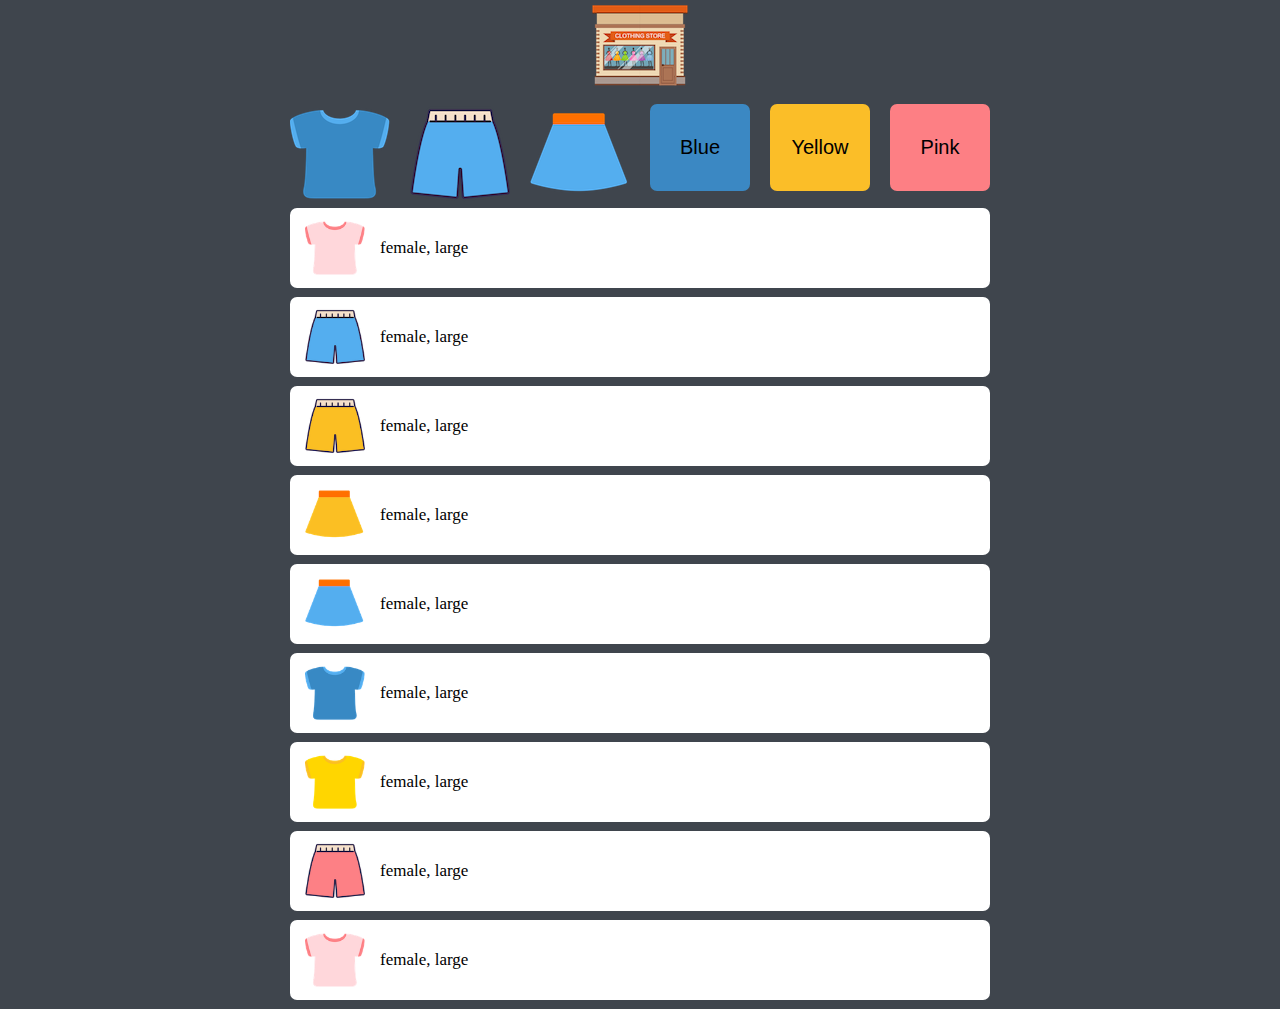
<file: index.html>
<!DOCTYPE html>
<html lang="en">
  <head>
    <meta charset="UTF-8" />
    <meta name="viewport" content="width=device-width, initial-scale=1.0" />
    <title>Online Shopping</title>
    <link rel="stylesheet" href="style.css" />
    <script src="src/main.js" defer></script>
  </head>
  <body>

    <div class="shopping">
      <div class="logo">
        <img src="/img/logo.png" alt="logo">
      </div>
    
      <div class="clothes-filter">
        <ol class="filter-list">
          <li><img src="/img/blue_t.png" alt="logo"></li>
          <li><img src="/img/blue_p.png" alt="logo"></li>
          <li><img src="/img/blue_s.png" alt="logo"></li>
          <li><span class="blue">Blue</span></li>
          <li><span class="yellow">Yellow</span></li>
          <li><span class="pink">Pink</span></li>
        </ol>
      </div>

      <div class="clothes-stock">
        <ul class="clothes-list">
          <li><img src="/img/pink_t.png" alt="logo">
          <span>female, large</span>
          </li>
          <li><img src="/img/blue_p.png" alt="logo">
            <span>female, large</span></li>
          <li><img src="/img/yellow_p.png" alt="logo">
            <span>female, large</span></li>
          <li><img src="/img/yellow_s.png" alt="logo">
            <span>female, large</span></li>
          <li><img src="/img/blue_s.png" alt="logo">
            <span>female, large</span></li>
          <li><img src="/img/blue_t.png" alt="logo">
            <span>female, large</span></li>
          <li><img src="/img/yellow_t.png" alt="logo">
            <span>female, large</span></li>
          <li><img src="/img/pink_p.png" alt="logo">
            <span>female, large</span></li>
          <li><img src="/img/pink_t.png" alt="logo">
            <span>female, large</span></li>
        </ul>
      </div>

  </div>



  </body>
</html>
</file>
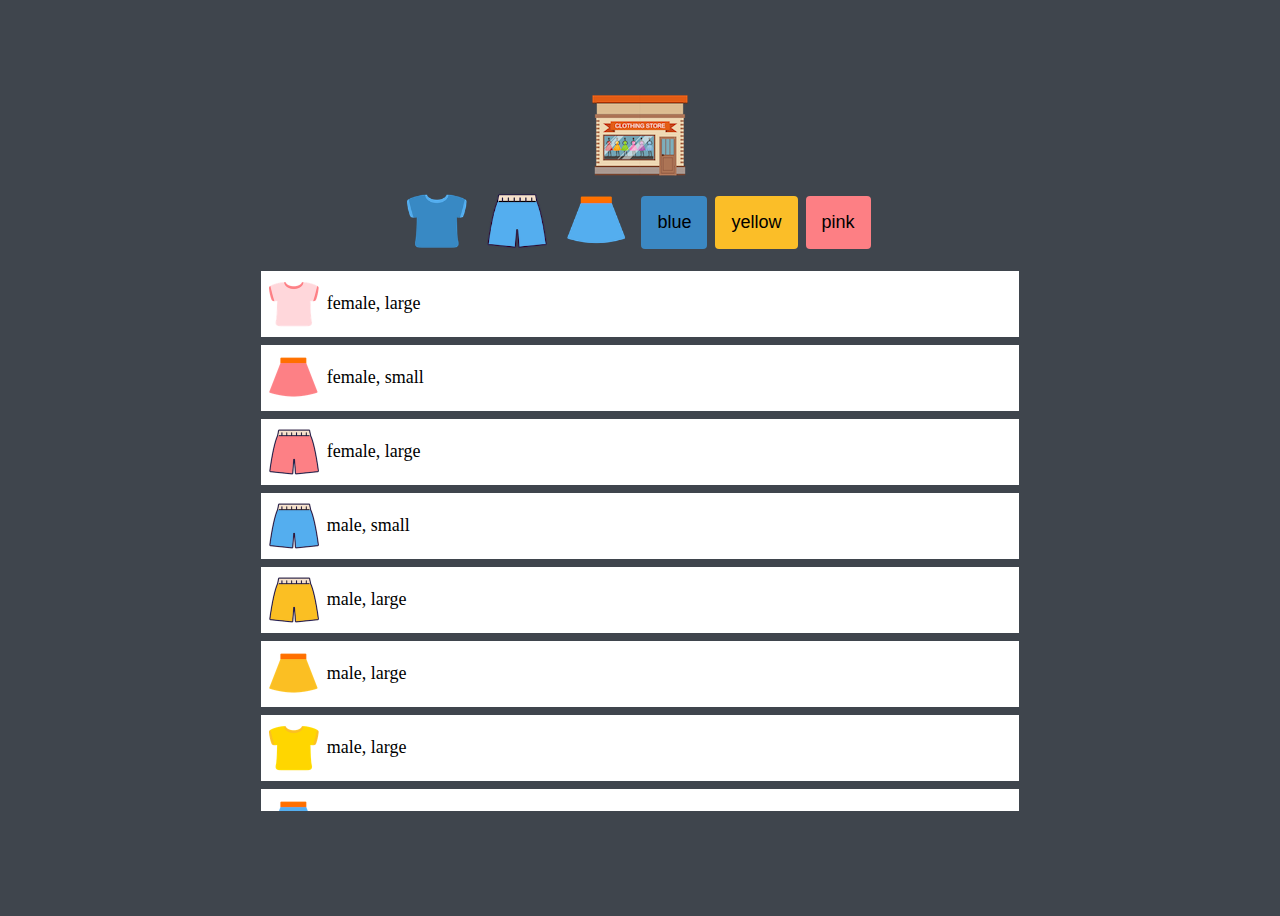
<file: index_edit.html>
<!DOCTYPE html>
<html lang="en">
  <head>
    <meta charset="UTF-8" />
    <meta name="viewport" content="width=device-width, initial-scale=1.0" />
    <title>Online Shopping_edit</title>
    <link rel="stylesheet" href="style_edit.css" />
    <script src="src/main_edit.js" defer></script>
  </head>
  <body>
    <!-- Logo -->
    <img src="img/logo.png" alt="Logo" class="logo" />

    <!-- Buttons -->
    <div class="buttons">
      <button class="btn">
        <img src="img/blue_t.png" alt="tshirt" class="imgBtn" />
      </button>
      <button class="btn">
        <img src="img/blue_p.png" alt="pants" class="imgBtn" />
      </button>
      <button class="btn">
        <img src="img/blue_s.png" alt="skirt" class="imgBtn" />
      </button>
      <button class="btn colorBtn blue"><span>blue</span></button>
      <button class="btn colorBtn yellow"><span>yellow</span></button>
      <button class="btn colorBtn pink"><span>pink</span></button>
    </div>
    <!--Item-->
    <ul class="items"></ul>
  </body>
</html>
</file>
<file: style.css>
:root {
  /* color */
  --color-black: #3f454d;
  --color-white: #ffffff;
  --color-blue: #3b88c3;
  --color-yellow: #fbbe28;
  --color-pink: #fd7f84;
  --color-light-grey: #dfdfdf;
}

@import url("https://fonts.googleapis.com/css2?family=Roboto&display=swap");

* {
  box-sizing: border-box;
  margin: 0;
  padding: 0;
}

body {
  background-color: #3f454d;
  display: flex;
  justify-content: center;
  align-items: center;
}

.logo {
  text-align: center;
}

.filter-list {
  list-style: none;
  display: flex;
  width: 700px;
  justify-content: space-between;
}

.filter-list span {
  width: 100px;
  height: 87px;
  border-radius: 7px;
  font-size: 20px;
  display: flex;
  align-items: center;
  justify-content: center;
  font-family: "Roboto", sans-serif;
}

.blue {
  background-color: #3b88c3;
}

.yellow {
  background-color: #fbbe28;
}

.pink {
  background-color: #fd7f84;
}

.clothes-list {
  display: block;
  list-style: none;
}

.clothes-list li {
  background-color: white;
  width: 700px;
  height: 80px;
  margin-bottom: 9px;
  border-radius: 7px;

  display: flex;
  align-items: center;
}

.clothes-list img {
  width: 60px;
  height: auto;
  margin-left: 15px;

  /* vertical-align: middle; */
}

.clothes-list span {
  margin-left: 15px;
  font-size: 17px;
}
</file>
<file: style_edit.css>
:root {
  /* color */
  --color-black: #3f454d;
  --color-white: #ffffff;
  --color-blue: #3b88c3;
  --color-yellow: #fbbe28;
  --color-pink: #fd7f84;
  --color-light-grey: #dfdfdf;

  /*size*/
  --size-button: 60px;
  --font-size: 18px;
  --base-space: 8px;
  --size-border: 4px;
  --size-thumbnail: 50px;

  /* annimation */
  --annimation-duration: 300ms;
}

body {
  height: 100vh;
  background-color: var(--color-black);
  display: flex;
  flex-direction: column;
  justify-content: center;
  align-items: center;
}

.logo {
  cursor: pointer;
  transition: transform var(--annimation-duration) ease;
}

.btn:hover,
.logo:hover {
  transform: scale(1.1);
}

.buttons {
  display: flex;
  align-items: center;
}
.btn {
  background-color: transparent;
  border: none;
  outline: none;
  cursor: pointer;
  transition: transform var(--annimation-duration) ease;
  margin-right: var(--base-space);
}

.imgBtn {
  width: var(--size-button);
  height: var(--size-button);
}

.colorBtn {
  font-size: var(--font-size);
  padding: calc(var(--base-space) * 2);
  /* span 인라인이므로 사이즈 조정이 필요시 패딩을 이용하면 된다. */
  border-radius: var(--size-border);
}

.blue {
  background-color: var(--color-blue);
}

.yellow {
  background-color: var(--color-yellow);
}

.pink {
  background-color: var(--color-pink);
}

.items {
  /* 사이즈를 고정하기 보다 반응형으로 만드는 것이 좋다 */
  /* background-color: salmon; */
  width: 60%;
  height: 60%;
  list-style: none;
  padding-left: 0;
  overflow-y: scroll;
}

.item {
  background-color: var(--color-white);
  display: flex;
  align-items: center;
  padding: var(--base-space);
  margin-bottom: var(--base-space);
}

.item__thumbnail {
  width: var(--size-thumbnail);
  height: var(--size-thumbnail);
}

.item__description {
  margin-left: var(--base-space);
  font-size: var(--font-size);
}
</file>
